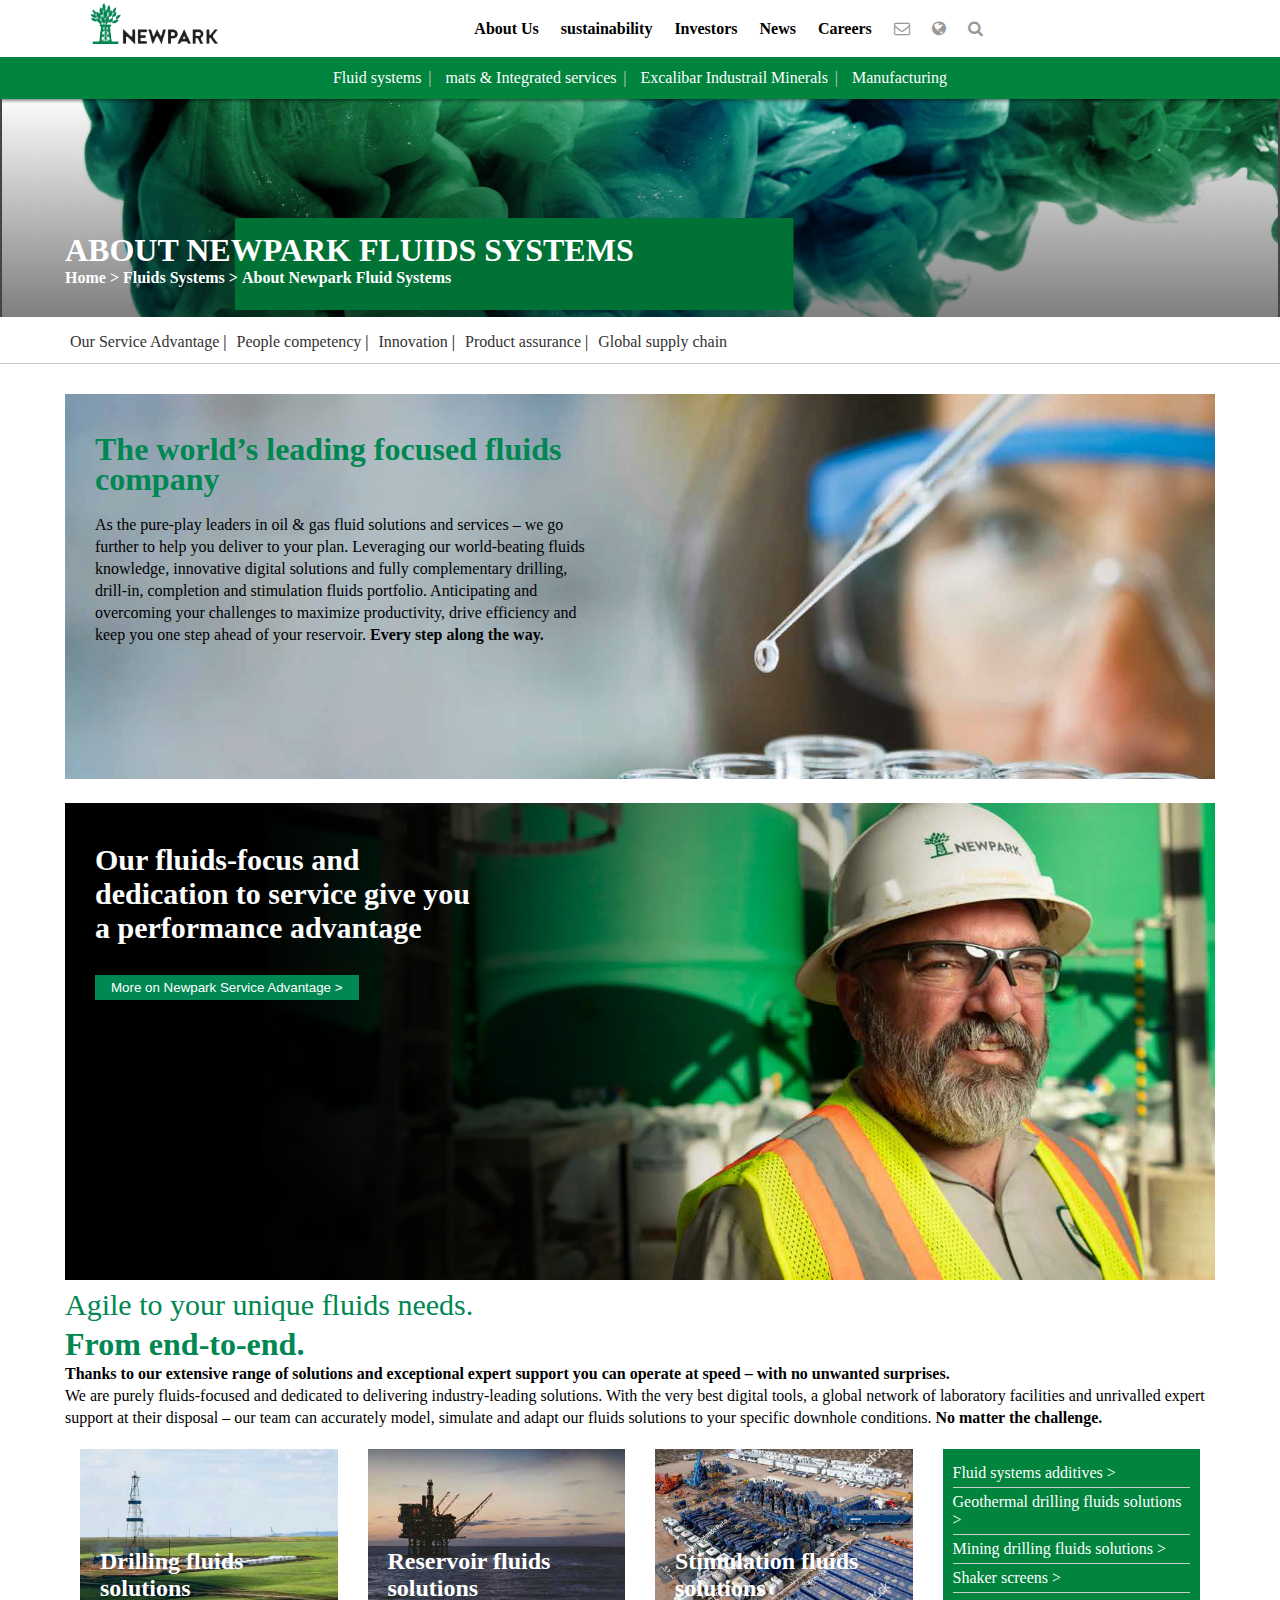
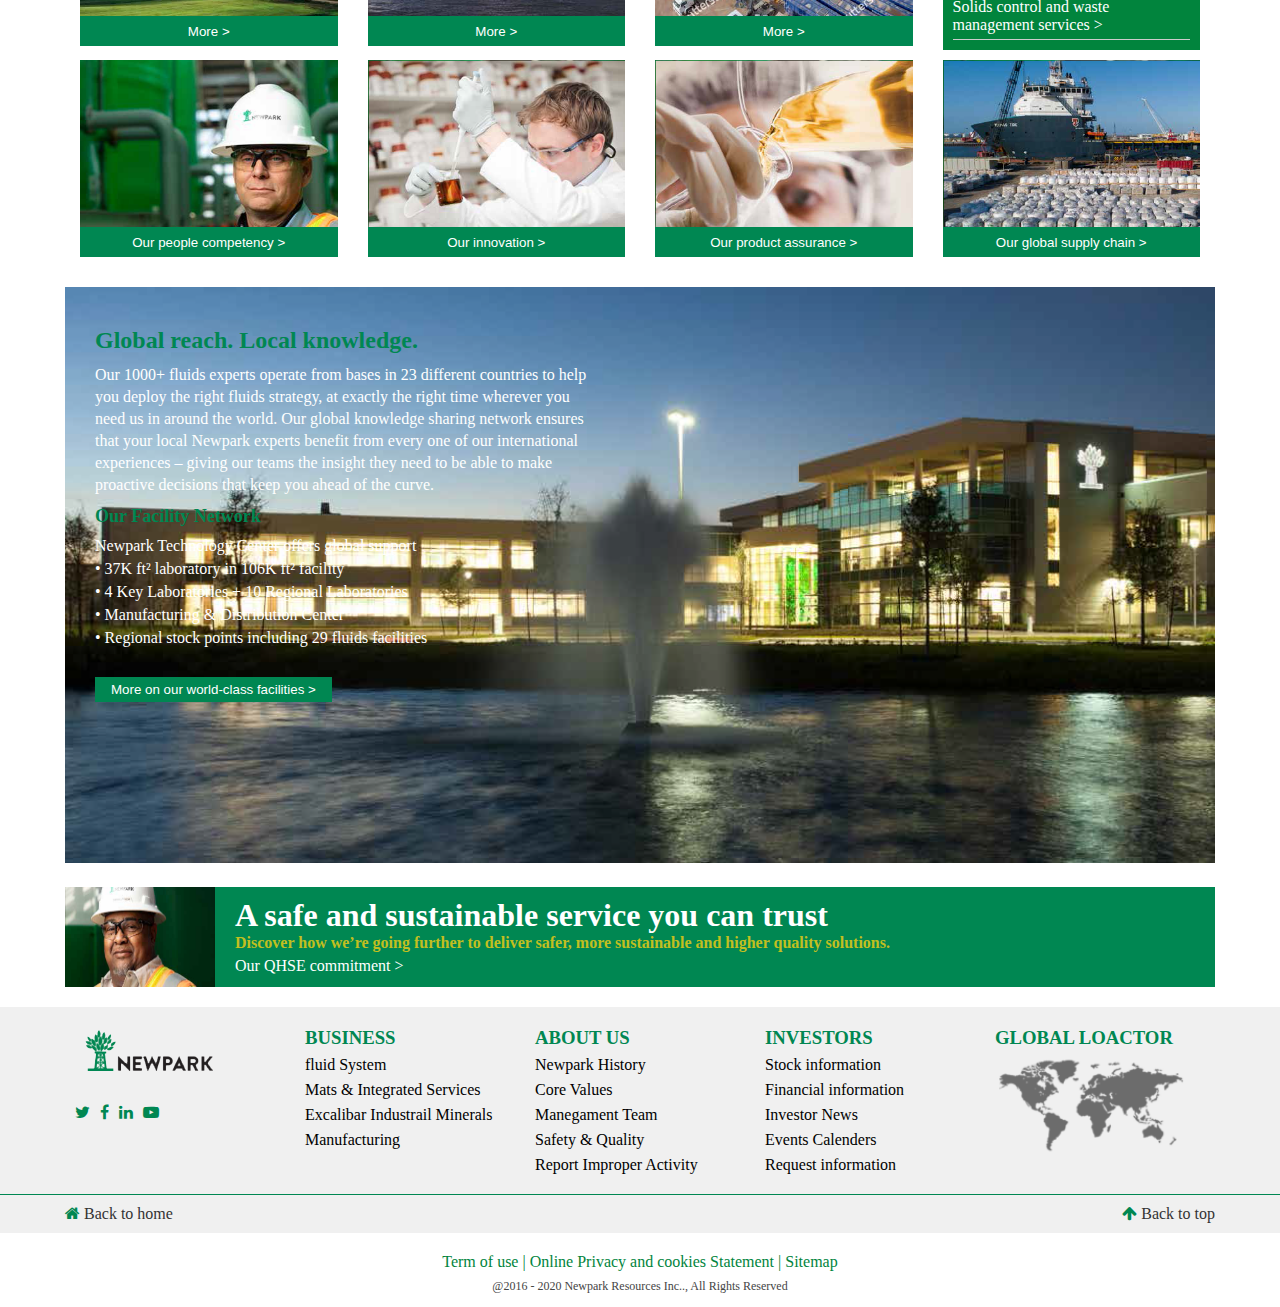
<file: NewPark-newPage/index.html>
<!DOCTYPE html>
<html lang="en">
  <head>
    <meta charset="utf-8">
    <meta http-equiv="X-UA-Compatible" content="IE=edge">
    <meta name="viewport" content="width=device-width, initial-scale=1">
    <title>Newpark Demo</title>

    <link rel="stylesheet" type="text/css" href="css/font-awesome.min.css" >
    <link rel="stylesheet" type="text/css" href="css/responsive.css">
    <link rel="stylesheet" type="text/css" href="css/style.css">
    <link rel="stylesheet" type="text/css" href="css/media-query.css">
    <!--[if lt IE 9]>
      <script src="https://oss.maxcdn.com/html5shiv/3.7.3/html5shiv.min.js"></script>
      <script src="https://oss.maxcdn.com/respond/1.4.2/respond.min.js"></script>
    <![endif]-->
  </head>
  <body>
    <!-- <h1>Hello, world!</h1>
    <div class="row ">
      <div class="lg-10 md-10 tab-10 sm-10 fm-10 dummy">
        <p class="">hello</p>
      </div>
    </div> -->
    
    <header>
      <div class="hearder-top">
        <div class="box">
          <div class="logo md-4 tab-3">
            <img src="images/logo.png" alt="">
          </div>
          <div class="main-menu md-8 tab-9">
            <ul>
              <li><a href="#">About Us</a></li>
              <li><a href="#">sustainability</a></li>
              <li><a href="#">Investors</a></li>
              <li><a href="#">News</a></li>
              <li><a href="#">Careers</a></li>
              <span class="icons">
                <li><a href="#"><i class="fa fa-envelope-o" aria-hidden="true"></i></a></li>
                <li><a href="#"><i class="fa fa-globe" aria-hidden="true"></i></a></li>
                <li><a href="#"><i class="fa fa-search" aria-hidden="true"></i></a></li>
              </span>
            </ul>
            <a href="#" class="menu-bars"><i class="fa fa-bars" aria-hidden="true"></i></a>
          </div>
        </div>
      </div>
      <div class="header-bottom">
        <div class="box">
          <ul>
            <li><a href="#">Fluid systems </a></li>
            <li><a href="#">mats & Integrated services </a></li>
            <li><a href="#">Excalibar Industrail Minerals </a></li>
            <li><a href="#">Manufacturing </a></li>
          </ul>
        </div>
      </div>
    </header>
    <div style="clear: both;"></div>
    <div class="banner">
      <img src="images/banner.PNG" alt="">
      <div class="img-text box">
        <h1>ABOUT NEWPARK FLUIDS SYSTEMS</h1>
        <div class="bred-crums">
          <ul>
            <li><a href="#">Home ></a> </li>
            <li><a href="">Fluids Systems ></a> </li>
            <li>About Newpark Fluid Systems</li>
          </ul>
        </div>
      </div>
    </div>
    <div class="extra-menu">
      <div class="box">
        <ul>
          <li><a href="#">Our Service Advantage</a> |</li>
          <li><a href="#">People competency</a> |</li>
          <li><a href="#">Innovation</a> |</li>
          <li><a href="#">Product assurance</a> |</li>
          <li><a href="#">Global supply chain</a> </li>
        </ul>
      </div>
      
    </div>
    <main>
      <div class="section-1">
        <div class="box">
          <img src="images/img-1.png" alt="">
          <div class="img-text">
            <h1>The world’s leading
              focused fluids
              company</h1>
            <p>As the pure-play leaders in oil & gas fluid solutions and services – we go further
              to help you deliver to your plan. Leveraging our world-beating fluids knowledge,
              innovative digital solutions and fully complementary drilling, drill-in, completion and
              stimulation fluids portfolio.
              Anticipating and overcoming your challenges to maximize productivity, drive
              efficiency and keep you one step ahead of your reservoir. <b>Every step along the way.</b></p>
          </div>
        </div>
      </div>
      <div class="section-2">
        <div class="box">
          <img src="images/img-2.png" alt="">
          <div class="img-text">
            <h2>Our fluids-focus and
              dedication to service
              give you a performance
              advantage</h2>
            <button>More on Newpark Service Advantage ></button>
          </div>
        </div>
      </div>

      <div class="section-3">
        <div class="box">
          <p class="big-text">Agile to your unique fluids needs.</p>
          <h1>From end-to-end.</h1>
          <p><b>Thanks to our extensive range of solutions and exceptional expert support you can operate at speed – with no unwanted surprises.</b></p>
          <p>We are purely fluids-focused and dedicated to delivering industry-leading solutions. With the very best digital tools, a global network of laboratory facilities and unrivalled
            expert support at their disposal – our team can accurately model, simulate and adapt our fluids solutions to your specific downhole conditions. <b>No matter the challenge.</b></p>
        </div>
      </div>  

      <div class="section-4">
        <div class="box">
          <div class="sm-6 md-3 tab-4 fm-12">
            <div class="img-box">
              <img src="images/1.png" alt="">
              <div class="img-text">
                  <h4>Drilling fluids
                    solutions</h4>
              </div>
            <button>More ></button>
            </div>
          </div>
          <div class="sm-6 md-3 tab-4 fm-12">
            <div class="img-box">
              <img src="images/2.png" alt="">
              <div class="img-text">
                  <h4>Reservoir fluids
                    solutions</h4>
              </div>
              <button>More ></button>
            </div>
          </div>
          <div class="sm-6 md-3 tab-4 fm-12">
            <div class="img-box">
              <img src="images/3.png" alt="">
              <div class="img-text">
                  <h4>Stimulation fluids
                    solutions</h4>
              </div>
              <button>More ></button>
            </div>
          </div>
          <div class="sm-6 md-3 tab-4 fm-12">
            <div class="img-box bg-green list-box">
              <ul>
                <li><a href="#">Fluid systems additives ></a></li>
                <li><a href="#">Geothermal drilling fluids
                  solutions ></a></li>
                <li><a href="#">Mining drilling fluids solutions ></a></li>
                <li><a href="#">Shaker screens ></a></li>
                <li><a href="#">Solids control and waste
                  management services ></a></li>
              </ul>
            </div>
          </div>
          <div class="sm-6 md-3 tab-4 fm-12">
            <div class="img-box">
              <img src="images/4.png" alt="">
              <button>Our people competency ></button>
            </div>
          </div>
          <div class="sm-6 md-3 tab-4 fm-12">
            <div class="img-box">
              <img src="images/5.png" alt="">
              <button>Our innovation ></button>
            </div>
          </div>
          <div class="sm-6 md-3 tab-4 fm-12">
            <div class="img-box">
              <img src="images/6.png" alt="">
              <button>Our product assurance ></button>
            </div>
          </div>
          <div class="sm-6 md-3 tab-4 fm-12">
            <div class="img-box">
              <img src="images/7.png" alt="">
            <button>Our global supply chain ></button>
            </div>
          </div>
        </div>
      </div>
      <div style="clear: both;"></div>
      <div class="section-6">
        <div class="box">
          <img src="images/img-3.png" alt="">
          <div class="img-text">
            <h3>Global reach.
              Local knowledge.</h3>
            <p>Our 1000+ fluids experts operate from bases in 23 different
              countries to help you deploy the right fluids strategy, at exactly
              the right time wherever you need us in around the world.
              Our global knowledge sharing network ensures that your local
              Newpark experts benefit from every one of our international
              experiences – giving our teams the insight they need to be able
              to make proactive decisions that keep you ahead of the curve.</p>
            <h5>Our Facility Network</h5>
            <ul>
              <li>Newpark Technology Center offers global support</li>
              <li>• 37K ft² laboratory in 106K ft² facility</li>
              <li>• 4 Key Laboratories + 10 Regional Laboratories</li>
              <li>• Manufacturing & Distribution Center</li>
              <li>• Regional stock points including 29 fluids facilities</li>
            </ul>
            <button>More on our world-class facilities ></button>
          </div>
        </div>
      </div>

      <div class="seciton-7">
        <div class="box">
          <div class="box-inner">
            <img src="images/8.png" alt="">
            <h1>A safe and sustainable service you can trust</h1>
            <h4 class="yellow-text">Discover how we’re going further to deliver safer, more sustainable and higher quality solutions.</h4>
            <a href="#">Our QHSE commitment ></a>
          </div>
        </div>
      </div>
    </main>

    <footer>
      <div class="box">
        <div class="footer-top">
          <div>
            <img src="images/logo.png" alt="">
            <ul class="social-media">
              <li><a href="#"><i class="fa fa-twitter" aria-hidden="true"></i></a></li>
              <li><a href="#"><i class="fa fa-facebook" aria-hidden="true"></i></a></li>
              <li><a href="#"><i class="fa fa-linkedin" aria-hidden="true"></i></a></li>
              <li><a href="#"><i class="fa fa-youtube-play" aria-hidden="true"></i></a></li>
            </ul>
          </div>
          <div>
            <ul class="footer-menu">
              <h3>Business</h3>
              <li>fluid System</li>
              <li>Mats & Integrated Services</li>
              <li>Excalibar Industrail Minerals</li>
              <li>Manufacturing</li>
            </ul>
          </div>
          <div>
            <ul class="footer-menu">
              <h3>About Us</h3>
              <li>Newpark History</li>
              <li>Core Values</li>
              <li>Manegament Team</li>
              <li>Safety & Quality</li>
              <li>Report Improper Activity</li>
            </ul>
          </div>
          <div>
            <ul class="footer-menu">
              <h3>Investors</h3>
              <li>Stock information</li>
              <li>Financial information</li>
              <li>Investor News</li>
              <li>Events Calenders</li>
              <li>Request information</li>
            </ul>
          </div>
          <div>
            <ul class="footer-menu">
              <h3>Global Loactor</h3>
              <img src="images/map.PNG" alt="" style="width: 100%;">
            </ul>
          </div>
        </div>
        <div style="clear: both;"></div>
      </div>
      <div class="footer-bottom">
        <div class="box">
          <div class="left">
            <ul>
              <li><a href="#"><i class="fa fa-home" aria-hidden="true"></i> Back to home</a> </li>
            </ul>
          </div>
          <div class="right">
            <ul>
              <li><a href="#"><i class="fa fa-arrow-up" aria-hidden="true"></i> Back to top</a> </li>
            </ul>
          </div>
        </div>
      </div>
      <div style="clear: both;"></div>
    </footer>
    <div class="footer-info text-center">
      <div class="box">
        <div class="box-inner">
          <ul>
            <li><a href="#">Term of use | </a></li> 
            <li><a href="#">Online Privacy and cookies Statement | </a></li>
            <li><a href="#">Sitemap</a></li>
          </ul>
          <p>@2016 - 2020 Newpark Resources Inc.., All Rights Reserved</p>
        </div>
      </div>
    </div>

    <script src="js/jquery-3.4.1.min.js"></script>
    <script>
      $(document).ready(function(){
        $(".menu-bars").click(function(){
          $(".main-menu ul").toggleClass("d-block");
        });
      });
     
    </script>
  </body>
</html>
</file>
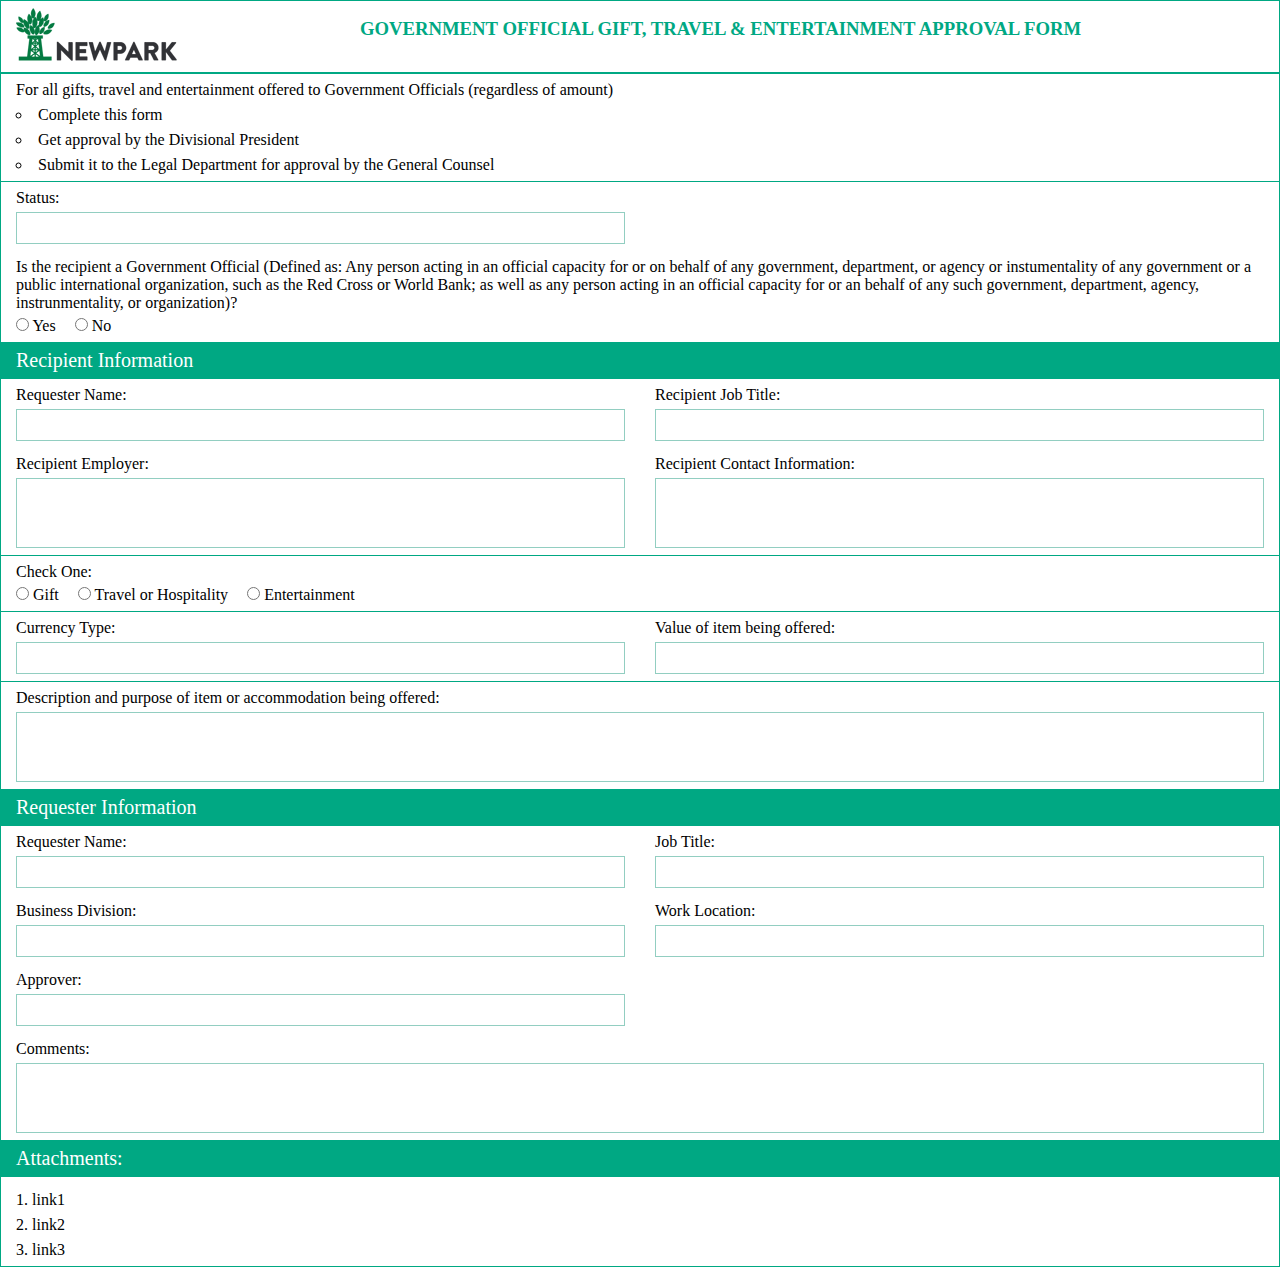
<file: 07-10-2021-forms/Government Form.html>
<!DOCTYPE html>
<html lang="en">

<head>
    <meta charset="UTF-8">
    <meta http-equiv="X-UA-Compatible" content="IE=edge">
    <meta name="viewport" content="width=device-width, initial-scale=1.0">
    <title>Government Form</title>
    <style>
        * {
            margin: 0px;
            padding: 0px;
            box-sizing: border-box;
        }

        body {
            font-size: 16px;
        }

        .color-green {
            color: #00a883;
        }

        .bg-green {
            color: #fff;
            background-color: #00a883;
        }

        .text-center {
            text-align: center;
        }

        .vCenter {
            vertical-align: center;
        }

        td {
            padding: 7px 15px;
            vertical-align: text-top;
        }

        td:first-child,
        td:last-child {
            width: 50%;
        }

        .side_heading {
            font-size: 20px;
        }

        .list {
            list-style: circle;
            list-style-position: inside;
        }

        .list li {
            margin-top: 7px;
        }

        .form_control {
            width: 100%;
            padding: 7px 15px;
            border: 1px solid #92cec1;
            min-height: 32px;
        }

        label {
            padding-bottom: 5px;
            display: block;
        }
    </style>
</head>

<body>
    <table style="border-collapse: collapse; width: 100%; border: 1px solid #00a883; border-radius: 5px;">
        <tr>
            <td colspan="2">
                <p style="float: left;">
                    <img alt=""
                        src="[data-uri]" />
                </p>
                <h3 class="color-green text-center" style="margin-top: 10px;">GOVERNMENT OFFICIAL GIFT, TRAVEL &
                    ENTERTAINMENT APPROVAL FORM
                </h3>
            </td>
        </tr>
        <tr style="border-top: 2px solid #00a883;">
            <td colspan="2">
                <p>For all gifts, travel and entertainment offered to Government Officials (regardless of amount)</p>
                <ul class="list">
                    <li>Complete this form</li>
                    <li>Get approval by the Divisional President</li>
                    <li>Submit it to the Legal Department for approval by the General Counsel</li>
                </ul>
            </td>
        </tr>
        <tr style="border-top: 1px solid #00a883;">
            <td>
                <label>Status:</label>
                <div class="form_control"></div>
            </td>
            <td></td>
        </tr>
        <tr>
            <td colspan="2">
                <label>Is the recipient a Government Official (Defined as: Any person acting in an

                    official capacity for or on behalf of any government, department, or agency

                    or instumentality of any government or a public international organization,

                    such as the Red Cross or World Bank; as well as any person acting in an

                    official capacity for or an behalf of any such government, department,

                    agency, instrunmentality, or organization)?</label>
                <div>
                    <input type="radio" name="" id=""> Yes
                    <input type="radio" name="" id="" style="margin-left: 15px;"> No
                </div>
            </td>
        </tr>
        <tr class="bg-green">
            <td colspan="2" class="side_heading">
                Recipient Information
            </td>
        </tr>
        <tr>
            <td>
                <label>Requester Name:</label>
                <div class="form_control"></div>
            </td>
            <td>
                <label>Recipient Job Title:</label>
                <div class="form_control"></div>
            </td>
        </tr>
        <tr>
            <td>
                <label>Recipient Employer:</label>
                <div class="form_control" style="min-height: 70px;"></div>
            </td>
            <td>
                <label>Recipient Contact Information:</label>
                <div class="form_control" style="min-height: 70px;"></div>
            </td>
        </tr>
        <tr style="border-top: 1px solid #00a883;">
            <td colspan="2">
                <label>Check One:</label>
                <div>
                    <input type="radio" name="" id=""> Gift
                    <input type="radio" name="" id="" style="margin-left: 15px;"> Travel or Hospitality
                    <input type="radio" name="" id="" style="margin-left: 15px;"> Entertainment
                </div>
            </td>
        </tr>
        <tr style="border-top: 1px solid #00a883;">
            <td>
                <label>Currency Type:</label>
                <div class="form_control"></div>
            </td>
            <td>
                <label>Value of item being offered:</label>
                <div class="form_control"></div>
            </td>
        </tr>
        <tr style="border-top: 1px solid #00a883;">
            <td colspan="2">
                <label>Description and purpose of item or accommodation being offered:</label>
                <div style="min-height: 70px;" class="form_control"></div>
            </td>
        </tr>
        <tr class="bg-green">
            <td colspan="2" class="side_heading">
                Requester Information
            </td>
        </tr>
        <tr>
            <td>
                <label>Requester Name:</label>
                <div class="form_control"></div>
            </td>
            <td>
                <label>Job Title:</label>
                <div class="form_control"></div>
            </td>
        </tr>
        <tr>
            <td>
                <label>Business Division:</label>
                <div class="form_control"></div>
            </td>
            <td>
                <label>Work Location:</label>
                <div class="form_control"></div>
            </td>
        </tr>
        <tr>
            <td>
                <label>Approver:</label>
                <div class="form_control"></div>
            </td>
            <td>
            </td>
        </tr>

        <tr>
            <td colspan="2">
                <label>Comments:</label>
                <div style="min-height: 70px;" class="form_control"></div>
            </td>
        </tr>
        <tr class="bg-green">
            <td colspan="2" class="side_heading">
                Attachments:
            </td>
        </tr>
        <tr>
            <td colspan="2">
                <ul class="list" style="list-style-type: decimal;">
                    <li>link1</li>
                    <li>link2</li>
                    <li>link3</li>
                </ul>
            </td>
        </tr>
    </table>
</body>

</html>
</file>
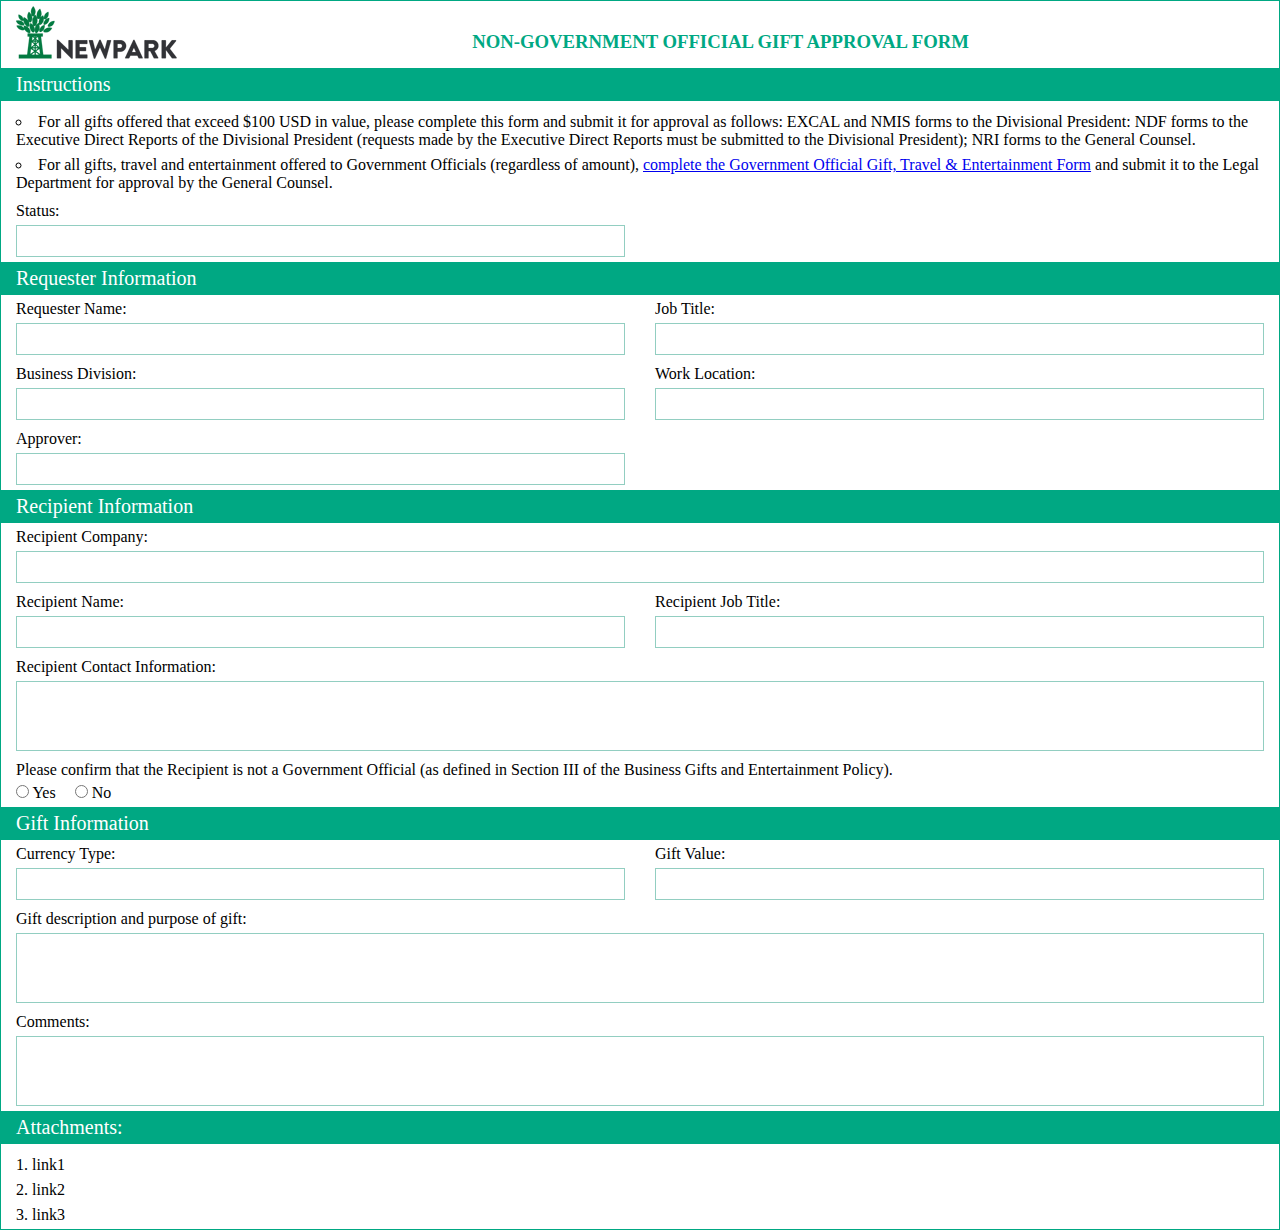
<file: 07-10-2021-forms/Non-Government Form.html>
<!DOCTYPE html>
<html lang="en">

<head>
    <meta charset="UTF-8">
    <meta http-equiv="X-UA-Compatible" content="IE=edge">
    <meta name="viewport" content="width=device-width, initial-scale=1.0">
    <title>Non-Government Form</title>
    <style>
        * {
            margin: 0px;
            padding: 0px;
            box-sizing: border-box;
        }

        body {
            font-size: 16px;
        }

        .color-green {
            color: #00a883;
        }

        .bg-green {
            color: #fff;
            background-color: #00a883;
        }

        .text-center {
            text-align: center;
        }

        .vCenter {
            vertical-align: center;
        }

        td {
            padding: 5px 15px;
            vertical-align: text-top;
        }

        td:first-child,
        td:last-child {
            width: 50%;
        }

        .side_heading {
            font-size: 20px;
        }

        .list {
            list-style: circle;
            list-style-position: inside;
        }

        .list li {
            margin-top: 7px;
        }

        .form_control {
            width: 100%;
            padding: 7px 15px;
            border: 1px solid #92cec1;
            min-height: 32px;
        }

        label {
            padding-bottom: 5px;
            display: block;
        }
    </style>
</head>

<body>
    <table style="border-collapse: collapse; width: 100%; border: 1px solid #00a883; border-radius: 5px;">
        <tr>
            <td colspan="2">
                <p style="float: left;">
                    <img alt=""
                        src="[data-uri]" />
                </p>
                <h3 class="color-green text-center" style="margin-top: 25px;">NON-GOVERNMENT OFFICIAL GIFT APPROVAL FORM
                </h3>
            </td>
        </tr>
        <tr class="bg-green">
            <td colspan="2" class="side_heading">
                Instructions
            </td>
        </tr>
        <tr>
            <td colspan="2">
                <ul class="list">
                    <li>For all gifts offered that exceed $100 USD in value, please complete this form and

                        submit it for approval as follows: EXCAL and NMIS forms to the Divisional President: NDF

                        forms to the Executive Direct Reports of the Divisional President (requests made by the

                        Executive Direct Reports must be submitted to the Divisional President); NRI forms to the

                        General Counsel.</li>
                    <li>
                        For all gifts, travel and entertainment offered to Government Officials (regardless of

                        amount), <a href="#">complete the Government Official Gift, Travel & Entertainment Form</a> and
                        submit it to

                        the Legal Department for approval by the General Counsel.
                    </li>
                </ul>
            </td>
        </tr>
        <tr>
            <td>
                <label>Status:</label>
                <div class="form_control"></div>
            </td>
            <td></td>
        </tr>
        <tr class="bg-green">
            <td colspan="2" class="side_heading">
                Requester Information
            </td>
        </tr>
        <tr>
            <td>
                <label>Requester Name:</label>
                <div class="form_control"></div>
            </td>
            <td>
                <label>Job Title:</label>
                <div class="form_control"></div>
            </td>
        </tr>
        <tr>
            <td>
                <label>Business Division:</label>
                <div class="form_control"></div>
            </td>
            <td>
                <label>Work Location:</label>
                <div class="form_control"></div>
            </td>
        </tr>
        <tr>
            <td>
                <label>Approver:</label>
                <div class="form_control"></div>
            </td>
            <td>
            </td>
        </tr>
        <tr class="bg-green">
            <td colspan="2" class="side_heading">
                Recipient Information
            </td>
        </tr>
        <tr>
            <td colspan="2">
                <label>Recipient Company:</label>
                <div class="form_control"></div>
            </td>
        </tr>
        <tr>
            <td>
                <label>Recipient Name:</label>
                <div class="form_control"></div>
            </td>
            <td>
                <label>Recipient Job Title:</label>
                <div class="form_control"></div>
            </td>
        </tr>
        <tr>
            <td colspan="2">
                <label>Recipient Contact Information:</label>
                <div style="min-height: 70px;" class="form_control"></div>
            </td>
        </tr>
        <tr>
            <td colspan="2">
                <label>Please confirm that the Recipient is not a Government Official (as defined in Section III of

                    the Business Gifts and Entertainment Policy).</label>
                <div>
                    <input type="radio" name="" id=""> Yes
                    <input type="radio" name="" id="" style="margin-left: 15px;"> No
                </div>
            </td>
        </tr>
        <tr class="bg-green">
            <td colspan="2" class="side_heading">
                Gift Information
            </td>
        </tr>
        <tr>
            <td>
                <label>Currency Type:</label>
                <div class="form_control"></div>
            </td>
            <td>
                <label>Gift Value:</label>
                <div class="form_control"></div>
            </td>
        </tr>
        <tr>
            <td colspan="2">
                <label>Gift description and purpose of gift:</label>
                <div style="min-height: 70px;" class="form_control"></div>
            </td>
        </tr>
        <tr>
            <td colspan="2">
                <label>Comments:</label>
                <div style="min-height: 70px;" class="form_control"></div>
            </td>
        </tr>
        <tr class="bg-green">
            <td colspan="2" class="side_heading">
                Attachments:
            </td>
        </tr>
        <tr>
            <td colspan="2">
                <ul class="list" style="list-style-type: decimal;">
                    <li>link1</li>
                    <li>link2</li>
                    <li>link3</li>
                </ul>
            </td>
        </tr>
    </table>
</body>

</html>
</file>
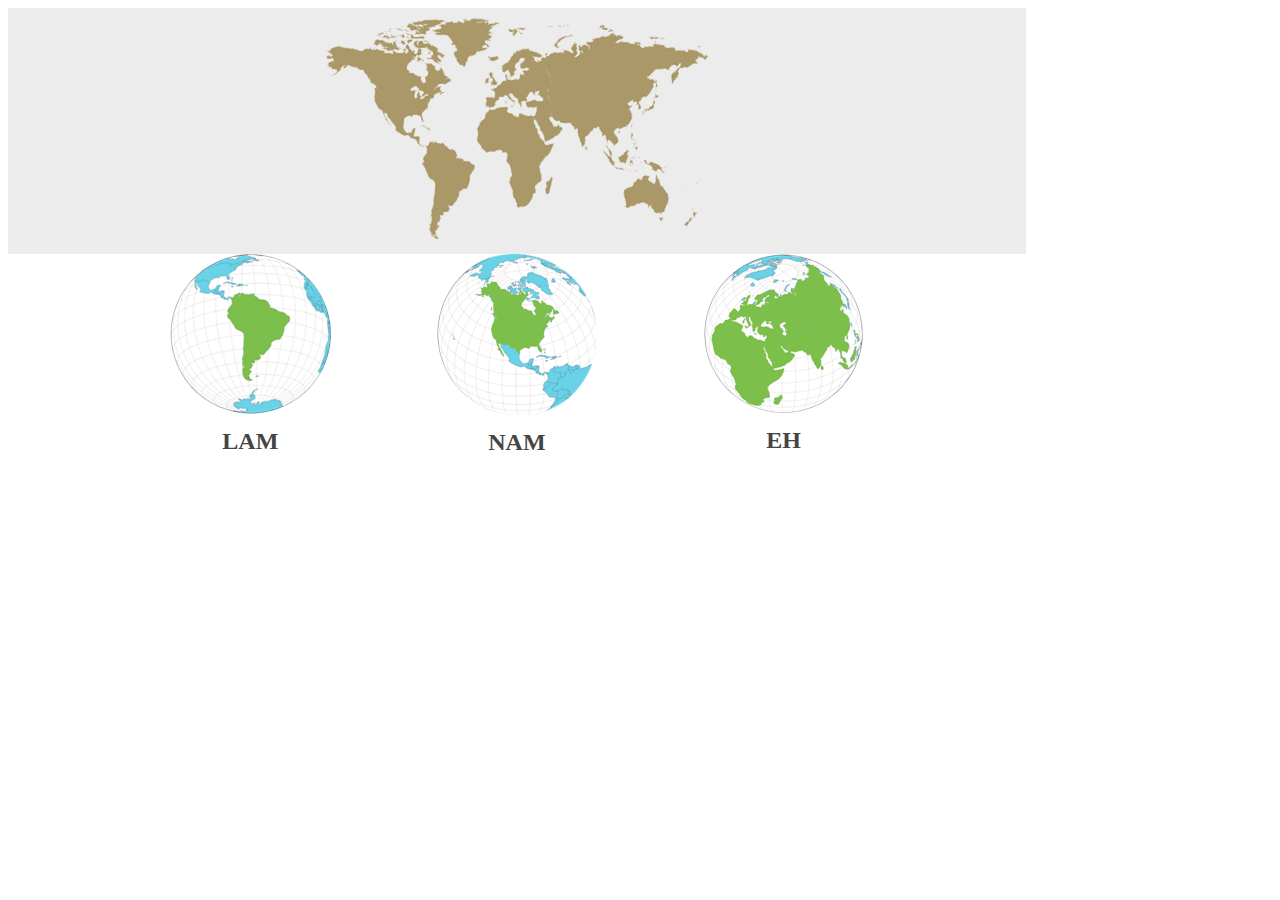
<file: newpark-recuir/globes.html>
<!DOCTYPE html>
<html lang="en">
<head>
    <meta charset="UTF-8">
    <meta http-equiv="X-UA-Compatible" content="IE=edge">
    <meta name="viewport" content="width=`, initial-scale=1.0">
    <title>Globes</title>
    <style>
        .links{
            width: 800px;
            margin: 0px auto;
        }
        .links h2{
            margin: 0px;
            margin-top: 10px;
        }
        .links .partition{
            display: block;
            text-align: center;
            width: 33.33%;
            float: left;
            color: #454545;
            text-decoration: none;
        }
        .links .partition::after{
            clear: both;
            display: block;
        }
        .section{
            width: 1018px;
        }
        .main_banner{
            background-color: #ececec;
            text-align: center;
            padding: 10px;
        }
    </style>
</head>
<body>
    <div class="section">
        <div class="main_banner">
            <img src="world-map-1.png" alt="">
        </div>
        <div class="links">
            <div class="partition">
                <a href="#">
                    <img src="first-globe.png" alt="">
                </a>
                <h2>LAM</h2>
            </div>
            <div class="partition">
                <a href="#">
                    <img src="second-globe.png" alt="">
                </a>
                <h2>NAM</h2>
            </div>
            <div class="partition">
                <a href="#">
                    <img src="third-globe.png" alt="">
                </a>
                <h2>EH</h2>
            </div>
        </div>
    </div>
</body>
</html>
</file>
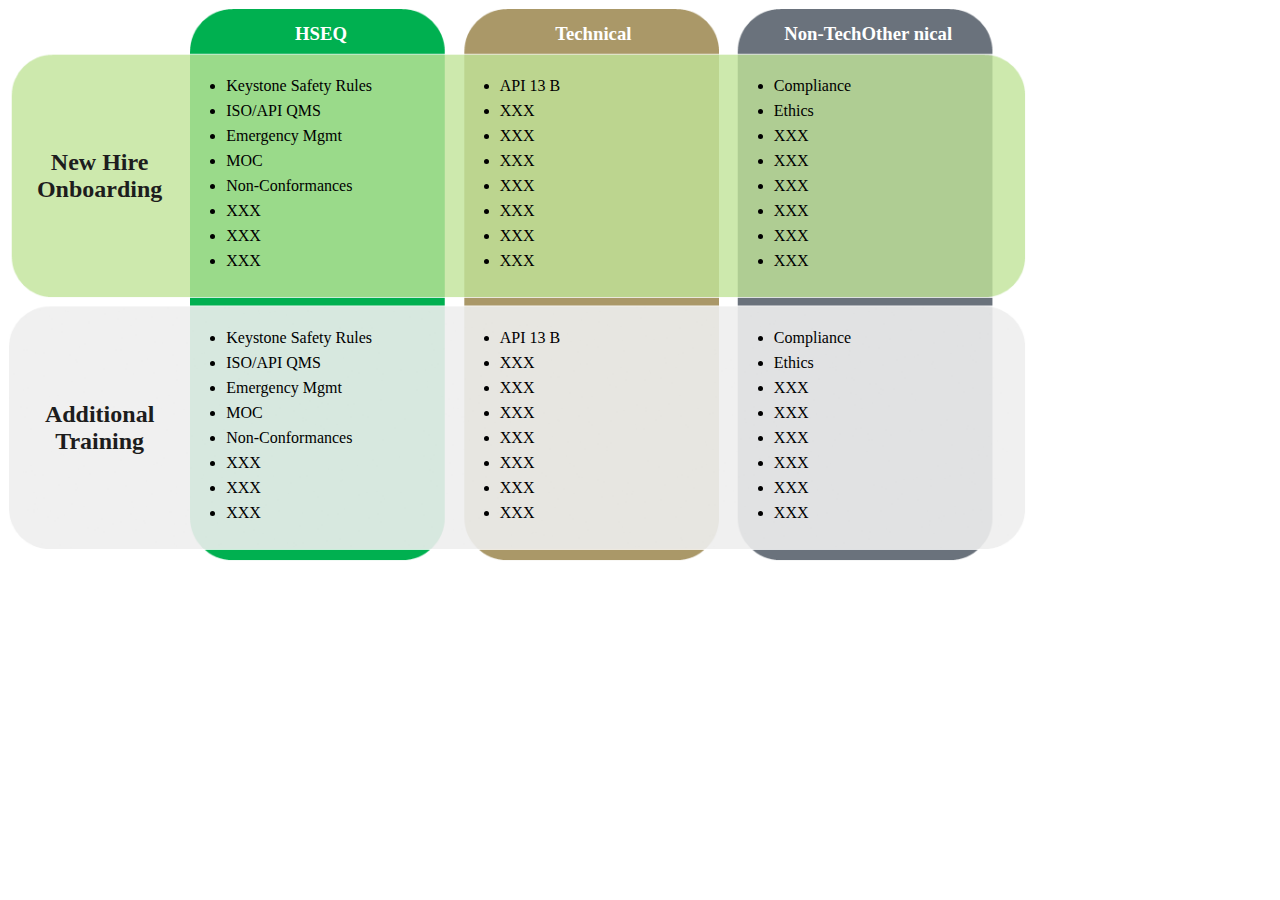
<file: newpark-recuir/mobile.html>
<!DOCTYPE html>
<html lang="en">
<head>
    <meta charset="UTF-8">
    <meta http-equiv="X-UA-Compatible" content="IE=edge">
    <meta name="viewport" content="width=device-width, initial-scale=1.0">
    <title>Mobile</title>
    <style>
        *{
            box-sizing: border-box;
        }
        .section{
            width: 1018px;
            height: 800px;
            background: url("mobile.png") no-repeat;
            background-size: contain;
            position: relative;
        }
        .section div[class*="section-"]{
            float: left;
            padding: 15px;
        }
        .section-1{
            width: 18%;
        }
        .section-2{
            width: 25.5%;
        }
        .section-2 ul{
            padding-left: 20px;
        }
        .section-3{
            width: 28%;
        }
        .section-3 ul{
            padding-left: 34px;
        }
        .section-3{
            width: 28%;
        }
        .section-4{
            width: 26%;
        }
        .section-4 ul{
            padding-left: 23px;
        }
        .section div[class*="section-"]::after{
            clear: both;
            display: block;
        }
        .section_middle{
            position: absolute;
            top: 38px;
            width: 100%;
        }
        .section_bottom{
            position: absolute;
            top: 290px;
            width: 100%;
        }
        h3.mob_heading{
            margin: 0px;
            text-align: center;
            color: #fff;
        }
        h2.side_heading{
            display: flex;
            align-items: center;
            height: 190px;
            text-align: center;
            color: #1d1d1d;
        }
        ul.my_ul li{
            margin-bottom: 7px;
        }
        a{
            text-decoration: none;
        }
        .section_middle ul.my_ul li a{
            /* color: #fff; */
            color: #000;
            transition: all 0.4s;
        }
        .section_bottom ul.my_ul li a{
            color: #000;
        }
        .section_middle ul.my_ul li,
        .section_bottom ul.my_ul li{
            transition: all 0.4s;
        }
        .section_middle ul.my_ul li:hover,
        .section_bottom ul.my_ul li:hover{
            margin-left: 3px;
        }
        .section_middle ul.my_ul li a:hover,
        .section_bottom ul.my_ul li a:hover{
            text-decoration: underline;
        }
    </style>
</head>
<body>
    <div class="section">
        <div class="section_top">
            <div class="section-1">
            </div>
            <div class="section-2">
                <h3 class="mob_heading">HSEQ</h3>
            </div>
            <div class="section-3">
                <h3 class="mob_heading">Technical</h3>
            </div>
            <div class="section-4">
                <h3 class="mob_heading">Non-TechOther nical</h3>
            </div>
        </div>
        <div class="section_middle">
            <div class="section-1">
                <h2 class="side_heading">New Hire Onboarding</h2>
            </div>
            <div class="section-2">
               <ul class="my_ul">
                   <li><a href="#">Keystone Safety Rules</a></li>
                   <li><a href="#">ISO/API QMS</a></li>
                   <li><a href="#">Emergency Mgmt</a></li>
                   <li><a href="#">MOC</a></li>
                   <li><a href="#">Non-Conformances</a></li>
                   <li><a href="#">XXX</a></li>
                   <li><a href="#">XXX</a></li>
                   <li><a href="#">XXX</a></li>
               </ul>
            </div>
            <div class="section-3">
                <ul class="my_ul">
                    <li><a href="#">API 13 B</a></li>
                    <li><a href="#">XXX</a></li>
                    <li><a href="#">XXX</a></li>
                    <li><a href="#">XXX</a></li>
                    <li><a href="#">XXX</a></li>
                    <li><a href="#">XXX</a></li>
                    <li><a href="#">XXX</a></li>
                    <li><a href="#">XXX</a></li>
                </ul>
            </div>
            <div class="section-4">
                <ul class="my_ul">
                    <li><a href="#">Compliance </a></li>
                    <li><a href="#">Ethics</a></li>
                    <li><a href="#">XXX</a></li>
                    <li><a href="#">XXX</a></li>
                    <li><a href="#">XXX</a></li>
                    <li><a href="#">XXX</a></li>
                    <li><a href="#">XXX</a></li>
                    <li><a href="#">XXX</a></li>
                </ul>
            </div>
        </div>
        <div class="section_bottom">
            <div class="section-1">
                <h2 class="side_heading">Additional Training</h2>
            </div>
            <div class="section-2">
                <ul class="my_ul">
                    <li><a href="#">Keystone Safety Rules</a></li>
                    <li><a href="#">ISO/API QMS</a></li>
                    <li><a href="#">Emergency Mgmt</a></li>
                    <li><a href="#">MOC</a></li>
                    <li><a href="#">Non-Conformances</a></li>
                    <li><a href="#">XXX</a></li>
                    <li><a href="#">XXX</a></li>
                    <li><a href="#">XXX</a></li>
                </ul>
            </div>
            <div class="section-3">
                <ul class="my_ul">
                    <li><a href="#">API 13 B</a></li>
                    <li><a href="#">XXX</a></li>
                    <li><a href="#">XXX</a></li>
                    <li><a href="#">XXX</a></li>
                    <li><a href="#">XXX</a></li>
                    <li><a href="#">XXX</a></li>
                    <li><a href="#">XXX</a></li>
                    <li><a href="#">XXX</a></li>
                </ul>
            </div>
            <div class="section-4">
                <ul class="my_ul">
                    <li><a href="#">Compliance </a></li>
                    <li><a href="#">Ethics</a></li>
                    <li><a href="#">XXX</a></li>
                    <li><a href="#">XXX</a></li>
                    <li><a href="#">XXX</a></li>
                    <li><a href="#">XXX</a></li>
                    <li><a href="#">XXX</a></li>
                    <li><a href="#">XXX</a></li>
                </ul>
            </div>
        </div>
    </div>
</body>
</html>
</file>
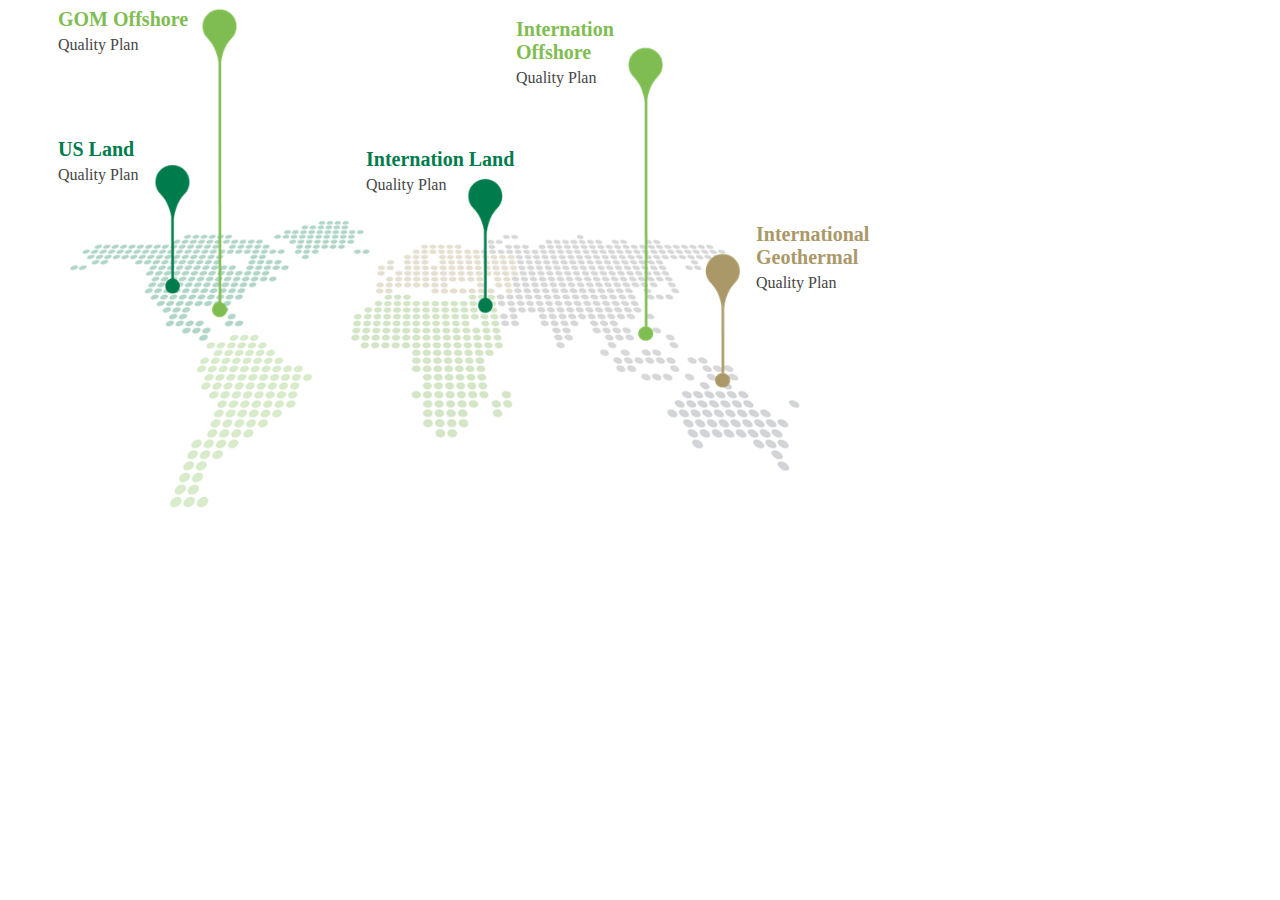
<file: newpark-recuir/process.html>
<!DOCTYPE html>
<html lang="en">
<head>
    <meta charset="UTF-8">
    <meta http-equiv="X-UA-Compatible" content="IE=edge">
    <meta name="viewport" content="width=device-width, initial-scale=1.0">
    <title>Process</title>
    <style>
        .section{
            width: 1018px;
            height: 500px;
            background: url("process.png") no-repeat;
            background-size: contain;
            position: relative;
        }
        .section a{
            text-decoration: none;
        }
        .section a h2{
            margin: 0px;
            font-size: 20px;
            width: 150px;
        }
        .section a p{
            color: #454545;
            font-size: 16px;
            margin-top: 5px;
        }
        .color_green{
            color: #7fbd53;
        }
        .color_dark_green{
            color: #007c4c;
        }
        .color_light_brown{
            color: #aa9868;
        }
        
        .section > div{
            position: absolute;
        }

        .internation_geothermal{
            bottom: 200px;
            right: 120px;
        }
        .internation_offshore{
            right: 360px;
            top: 10px;
        }
        .internation_land{
            top: 140px;
            right: 510px;
        }
        .us_land{
            top: 130px;
            left: 50px;
        }
        .gom{
            left: 50px;
        }
        
    </style>
</head>
<body>
    <div class="section">
        <div class="gom">
            <a href="#">
                <h2 class="color_green">GOM Offshore</h2>
                <p>Quality Plan</p>
            </a>
        </div>
        <div class="us_land">
            <a href="#">
                <h2 class="color_dark_green">US Land</h2>
                <p>Quality Plan</p>
            </a>
        </div>
        <div class="internation_land">
            <a href="#">
                <h2 class="color_dark_green">Internation Land</h2>
                <p>Quality Plan</p>
            </a>
        </div>
        <div class="internation_offshore">
            <a href="#">
                <h2 class="color_green">Internation Offshore</h2>
                <p>Quality Plan</p>
            </a>
        </div>
        <div class="internation_geothermal">
            <a href="#">
                <h2 class="color_light_brown">International Geothermal</h2>
                <p>Quality Plan</p>
            </a>
        </div>
    </div>
</body>
</html>
</file>
<file: NewPark-newPage/css/responsive.css>
*{
	box-sizing: border-box;
	padding: 0px;
	margin: 0px;
}
h1,h2,h3,h4,h5,h6,p,ul{
	padding: 0px;
	margin: 0px;
}
.box{
	max-width: 1170px;
	margin: 0px auto;
	padding: 0px 10px;
}
.line{
	width: 100%;
	float: left;
	padding: 0px 15px;
}
.text-center{
	text-align: center;
}

a{
	text-decoration: none;
}
ul{
	list-style-position: inside;
}
li{
	list-style: none;
}
p{
	line-height: 22px;
}
/*Futured mobile*/
@media screen and (min-width: 300px){
	.fm-1{
		width: calc(100% - ((100%/12)*11));
	}
	.fm-2{
		width: calc(100% - ((100%/12)*10));
	}
	.fm-3{
		width: calc(100% - ((100%/12)*9));
	}
	.fm-4{
		width: calc(100% - ((100%/12)*8));
	}
	.fm-5{
		width: calc(100% - ((100%/12)*7));
	}
	.fm-6{
		width: calc(100% - ((100%/12)*6));
	}
	.fm-7{
		width: calc(100% - ((100%/12)*5));
	}
	.fm-8{
		width: calc(100% - ((100%/12)*4));
	}
	.fm-9{
		width: calc(100% - ((100%/12)*3));
	}
	.fm-10{
		width: calc(100% - ((100%/12)*2));
	}
	.fm-11{
		width: calc(100% - (100%/12));
	}
	.fm-12{
		width: 100%;
	}

	/*offseting*/
	.offset-fm-1{
		margin-left: calc(100% - ((100%/12)*11));
	}
	.offset-fm-2{
		margin-left: calc(100% - ((100%/12)*10));
	}
	.offset-fm-3{
		margin-left: calc(100% - ((100%/12)*9));
	}
	.offset-fm-4{
		margin-left: calc(100% - ((100%/12)*8));
	}
	.offset-fm-5{
		margin-left: calc(100% - ((100%/12)*7));
	}
	.offset-fm-6{
		margin-left: calc(100% - ((100%/12)*6));
	}
	.offset-fm-7{
		margin-left: calc(100% - ((100%/12)*5));
	}
	.offset-fm-8{
		margin-left: calc(100% - ((100%/12)*4));
	}
	.offset-fm-9{
		margin-left: calc(100% - ((100%/12)*3));
	}
	.offset-fm-10{
		margin-left: calc(100% - ((100%/12)*2));
	}
	.offset-fm-11{
		margin-left: calc(100% - (100%/12));
	}
}



/*smart smile*/
@media screen and (min-width: 480px){
	.sm-1{
		width: calc(100% - ((100%/12)*11));
	}
	.sm-2{
		width: calc(100% - ((100%/12)*10));
	}
	.sm-3{
		width: calc(100% - ((100%/12)*9));
	}
	.sm-4{
		width: calc(100% - ((100%/12)*8));
	}
	.sm-5{
		width: calc(100% - ((100%/12)*7));
	}
	.sm-6{
		width: calc(100% - ((100%/12)*6));
	}
	.sm-7{
		width: calc(100% - ((100%/12)*5));
	}
	.sm-8{
		width: calc(100% - ((100%/12)*4));
	}
	.sm-9{
		width: calc(100% - ((100%/12)*3));
	}
	.sm-10{
		width: calc(100% - ((100%/12)*2));
	}
	.sm-11{
		width: calc(100% - (100%/12));
	}
	.sm-12{
		width: 100%;
	}

	/*offseting*/
	.offset-sm-1{
		margin-left: calc(100% - ((100%/12)*11));
	}
	.offset-sm-2{
		margin-left: calc(100% - ((100%/12)*10));
	}
	.offset-sm-3{
		margin-left: calc(100% - ((100%/12)*9));
	}
	.offset-sm-4{
		margin-left: calc(100% - ((100%/12)*8));
	}
	.offset-sm-5{
		margin-left: calc(100% - ((100%/12)*7));
	}
	.offset-sm-6{
		margin-left: calc(100% - ((100%/12)*6));
	}
	.offset-sm-7{
		margin-left: calc(100% - ((100%/12)*5));
	}
	.offset-sm-8{
		margin-left: calc(100% - ((100%/12)*4));
	}
	.offset-sm-9{
		margin-left: calc(100% - ((100%/12)*3));
	}
	.offset-sm-10{
		margin-left: calc(100% - ((100%/12)*2));
	}
	.offset-sm-11{
		margin-left: calc(100% - (100%/12));
	}
}


/*tablet*/
@media screen and (min-width: 768px){
	.tab-1{
		width: calc(100% - ((100%/12)*11));
	}
	.tab-2{
		width: calc(100% - ((100%/12)*10));
	}
	.tab-3{
		width: calc(100% - ((100%/12)*9));
	}
	.tab-4{
		width: calc(100% - ((100%/12)*8));
	}
	.tab-5{
		width: calc(100% - ((100%/12)*7));
	}
	.tab-6{
		width: calc(100% - ((100%/12)*6));
	}
	.tab-7{
		width: calc(100% - ((100%/12)*5));
	}
	.tab-8{
		width: calc(100% - ((100%/12)*4));
	}
	.tab-9{
		width: calc(100% - ((100%/12)*3));
	}
	.tab-10{
		width: calc(100% - ((100%/12)*2));
	}
	.tab-11{
		width: calc(100% - (100%/12));
	}
	.tab-12{
		width: 100%;
	}

	/*offseting*/
	.offset-tab-1{
		margin-left: calc(100% - ((100%/12)*11));
	}
	.offset-tab-2{
		margin-left: calc(100% - ((100%/12)*10));
	}
	.offset-tab-3{
		margin-left: calc(100% - ((100%/12)*9));
	}
	.offset-tab-4{
		margin-left: calc(100% - ((100%/12)*8));
	}
	.offset-tab-5{
		margin-left: calc(100% - ((100%/12)*7));
	}
	.offset-tab-6{
		margin-left: calc(100% - ((100%/12)*6));
	}
	.offset-tab-7{
		margin-left: calc(100% - ((100%/12)*5));
	}
	.offset-tab-8{
		margin-left: calc(100% - ((100%/12)*4));
	}
	.offset-tab-9{
		margin-left: calc(100% - ((100%/12)*3));
	}
	.offset-tab-10{
		margin-left: calc(100% - ((100%/12)*2));
	}
	.offset-tab-11{
		margin-left: calc(100% - (100%/12));
	}

}
/*mdtop*/
@media screen and (min-width: 1024px){
	.md-1{
		width: calc(100% - ((100%/12)*11));
	}
	.md-2{
		width: calc(100% - ((100%/12)*10));
	}
	.md-3{
		width: calc(100% - ((100%/12)*9));
	}
	.md-4{
		width: calc(100% - ((100%/12)*8));
	}
	.md-5{
		width: calc(100% - ((100%/12)*7));
	}
	.md-6{
		width: calc(100% - ((100%/12)*6));
	}
	.md-7{
		width: calc(100% - ((100%/12)*5));
	}
	.md-8{
		width: calc(100% - ((100%/12)*4));
	}
	.md-9{
		width: calc(100% - ((100%/12)*3));
	}
	.md-10{
		width: calc(100% - ((100%/12)*2));
	}
	.md-11{
		width: calc(100% - (100%/12));
	}
	.md-12{
		width: 100%;
	}

	/*offseting*/
	.offset-md-1{
		margin-left: calc(100% - ((100%/12)*11));
	}
	.offset-md-2{
		margin-left: calc(100% - ((100%/12)*10));
	}
	.offset-md-3{
		margin-left: calc(100% - ((100%/12)*9));
	}
	.offset-md-4{
		margin-left: calc(100% - ((100%/12)*8));
	}
	.offset-md-5{
		margin-left: calc(100% - ((100%/12)*7));
	}
	.offset-md-6{
		margin-left: calc(100% - ((100%/12)*6));
	}
	.offset-md-7{
		margin-left: calc(100% - ((100%/12)*5));
	}
	.offset-md-8{
		margin-left: calc(100% - ((100%/12)*4));
	}
	.offset-md-9{
		margin-left: calc(100% - ((100%/12)*3));
	}
	.offset-md-10{
		margin-left: calc(100% - ((100%/12)*2));
	}
	.offset-md-11{
		margin-left: calc(100% - (100%/12));
	}
}

/*large screen*/
@media screen and (min-width: 1200px){
	.lg-1{
		width: calc(100% - ((100%/12)*11));
	}
	.lg-2{
		width: calc(100% - ((100%/12)*10));
	}
	.lg-3{
		width: calc(100% - ((100%/12)*9));
	}
	.lg-4{
		width: calc(100% - ((100%/12)*8));
	}
	.lg-5{
		width: calc(100% - ((100%/12)*7));
	}
	.lg-6{
		width: calc(100% - ((100%/12)*6));
	}
	.lg-7{
		width: calc(100% - ((100%/12)*5));
	}
	.lg-8{
		width: calc(100% - ((100%/12)*4));
	}
	.lg-9{
		width: calc(100% - ((100%/12)*3));
	}
	.lg-10{
		width: calc(100% - ((100%/12)*2));
	}
	.lg-11{
		width: calc(100% - (100%/12));
	}
	.lg-12{
		width: 100%;
	}
	/*offseting*/
	.offset-lg-1{
		margin-left: calc(100% - ((100%/12)*11));
	}
	.offset-lg-2{
		margin-left: calc(100% - ((100%/12)*10));
	}
	.offset-lg-3{
		margin-left: calc(100% - ((100%/12)*9));
	}
	.offset-lg-4{
		margin-left: calc(100% - ((100%/12)*8));
	}
	.offset-lg-5{
		margin-left: calc(100% - ((100%/12)*7));
	}
	.offset-lg-6{
		margin-left: calc(100% - ((100%/12)*6));
	}
	.offset-lg-7{
		margin-left: calc(100% - ((100%/12)*5));
	}
	.offset-lg-8{
		margin-left: calc(100% - ((100%/12)*4));
	}
	.offset-lg-9{
		margin-left: calc(100% - ((100%/12)*3));
	}
	.offset-lg-10{
		margin-left: calc(100% - ((100%/12)*2));
	}
	.offset-lg-11{
		margin-left: calc(100% - (100%/12));
	}
}


.lg-1, .lg-2, .lg-3, .lg-4, .lg-5, .lg-6, .lg-7, .lg-8, .lg-9, .lg-10, .lg-11, .lg-12,
.md-1, .md-2, .md-3, .md-4, .md-5, .md-6, .md-7, .md-8, .md-9, .md-10, .md-11, .md-12,
.tab-1, .tab-2, .tab-3, .tab-4, .tab-5, .tab-6, .tab-7, .tab-8, .tab-9, .tab-10, .tab-11, .tab-12,
.sm-1, .sm-2, .sm-3, .sm-4, .sm-5, .sm-6, .sm-7, .sm-8, .sm-9, .sm-10, .sm-11, .sm-12{
	float: left;
	padding: 0px 15px;
}



/*extra styles*/
.dummy{
	background-color: #ccc;
	border: 1px solid #454545;
}
</file>
<file: NewPark-newPage/css/style.css>
.main-menu {
    margin-top: 20px;
}
.main-menu li{
    float: left;
    margin: 0px 11px;
}
.main-menu li a{
    color: #000;
    font-weight: bold;
}
.main-menu li a:hover{
    color: rgb(75, 75, 75);
}
.main-menu li a i{
    color: #989898;
}

.header-bottom {
    background: #01843d;
    float: left;
    width: 100%;
    text-align: center;
}

.header-bottom li{
    position: relative;
    display: inline-block;  
}   
.header-bottom li a{
    padding: 12px 10px;
    display: block;
    color: #fff;
}
.header-bottom li:hover a{
    background-color: #ccc;
    color: #01843d;
}
.header-bottom li a::after{
    content: "|";
    color: #ccc;
    position: absolute;
    right: 0;
}
.header-bottom li:last-child a::after{
    content: "";
}



.header-bottom::after{
    content: "";
    clear: both;
    display: block;
}

/* main section */
[class*="section-"] .box, .banner{
    position: relative;
}

.img-text{
    position: absolute;
    top: 0;
    left: 0;
    bottom: 0;
    right: 0;
}

.banner img, .section-1 img, .section-2 img, .section-6 img{
    width: 100%;
}
.banner{
    color: #fff;
}
.banner ul li{
    display: inline;
    font-weight: bold;
}
.banner .img-text{
    top: 60%;
}
.bred-crums a{
    color: #fff;
}
.extra-menu{
    margin-bottom: 30px;
    padding: 10px 0px;
    border-bottom: 1px solid #ccc;
}
.extra-menu ul li{
    float: left;
    padding: 2px 5px;
}
.extra-menu ul li a{
    color: #333;
}
.extra-menu ul li a:hover{
    color: #008752;
}
.extra-menu::after{
    content: "";
    clear: both;
    display: block;
}
.section-1 h1{
    color: #008752;
    line-height: 30px;
    margin-bottom: 20px;
}
.section-1 .img-text, .section-2 .img-text{
    width: 50%;
    padding:40px;
}
.section-2{
    margin-top: 20px;
}

.section-2 .img-text{
    width: 40%;
    color: #fff;
}

.section-2 .img-text h2{
    font-size: 30px;
    margin-bottom: 30px;
}
.section-3 .big-text{
    color: #008752;
    font-size: 30px;
    margin: 10px 0px;
}
.section-3 h1{
    color: #008752;
}
.img-box img{
    width: 100%;
}
.img-box{
    overflow: hidden;
    max-height: 250px;
    position: relative;
}
.img-box .img-text{
    padding: 20px;
    font-size: 24px;
    color: #fff;
    top: 40%;
}
.img-box button{
    position: absolute;
    width: 100%;
    bottom: 0;
    left: 0;
    height: 30px;
}
.section-6 .img-text{
    padding: 40px;
    width: 50%;
    color: #fff;
}
.section-6 .img-text h3, .section-6 .img-text h5{
    color: #008752;
    font-weight: bold;
}
.section-6 .img-text h3{
    margin-bottom: 10px;
    font-size: 24px;
}
.section-6 .img-text h5{
    margin: 10px 0px;
    font-size: 18px;
}
.section-6 button{
    margin-top: 30px;
}
.section-6 li{
    margin-top: 5px;
}
.seciton-7 .box-inner{
    background-color: #008752;
    height: 100%;
    float: left;
    width: 100%;
    color: #fff;
}
.seciton-7 img{
    width: 150px;
    height: 100px;
    float: left;
    margin-right: 20px;
}
.seciton-7 a{
    color: #fff;
    padding-top: 5px;
    float: left;
}
.seciton-7 h1{
    padding-top: 10px;
}
.section-4, .section-5, .section-6, .seciton-7, footer, .footer-info{
    margin-top: 20px;
}
.section-4 .box > div{
    margin-bottom: 10px;
}
.list-box{
    min-height: 200px;
    padding: 10px;
}
.list-box ul li{
    border-bottom: 1px solid #ccc;
    padding: 5px 0px;
}
.list-box ul li a{
    color: #fff;
}
.list-box ul li a:hover{
    color: rgb(230, 230, 230);
}

.footer-info{
    padding-bottom: 10px;
}
main::after, footer{
    content: "";
    clear: both;
    display: block;
}
footer, .footer-bottom{
    background-color: #f0f0f0;
    padding: 10px 0px;
}

.footer-top > div{
    width: 20%;
    float: left;
    padding: 0px 10px;
    padding-top: 10px;
    padding-bottom: 20px;
}
.footer-top h3{
    color: #008752;
    text-transform: uppercase;
}
.footer-top ul li{
    margin-top: 7px;
}
.footer-top ul li:hover{
    color: #008752;
    cursor: pointer;
}
.footer-top .social-media li{
    float: left;
    margin-right: 10px;
    margin-top: 20px;
}
.footer-top .social-media li a{
    color: #008752;
}
.footer-top .social-media li a:hover{
    color: #01843d;
}
.footer-bottom{
    border-top: 1px solid #008752;
}
.footer-bottom .left{
    float: left;
}
.footer-bottom .right{
    float: right;
}
.footer-bottom .box-inner{
    float: left;
    background-color: #f0f0f0;
}
.footer-bottom a{
    color: #333;
}

.footer-bottom  a i {
    color: #008752;
}







/* footer  */

.footer-info ul li{
   display: inline;
}
.footer-info ul li a{
    color: #01843d;
}
.footer-info p{
    font-size: 12px;
    color: #454545;
    margin-top: 4px;
}

/* extra ----------- */
button{
    padding: 4px 15px;
    background-color: #008752;
    color: #fff;
    border: 1px solid #008752;
    cursor: pointer;
}
button:hover{
    background-color: #0b925c;
}
.yellow-text{
    color: rgb(194, 191, 32);
}
.bg-green{
    background-color: #01843d;
}
.menu-bars{
    color: #01843d;
    float: right;
    font-size: 22px;
    display: none;
}
.d-block{
    display: block !important;
}
</file>
<file: NewPark-newPage/css/media-query.css>
@media screen and (max-width:991px){
    .banner .img-text{
        top: 40%;
    }
    .section-1 .img-text, .section-6 .img-text{
        width: 100%;
    }
    .seciton-7 h1{
        font-size: 22px;
    }
    .section-6 .img-text h5{
        margin: 0;
    }
    .section-6 button {
        margin-top: 10px;
    }
    .section-6 .img-text {
        padding: 20px 30px;
    }
}
@media screen and (max-width:768px){
    .banner .img-text h1{
        font-size: 22px;
    }
    .logo{
        padding-top: 10px;
    }
    .main-menu {
        margin-top:10px;
        float: right;
        margin-bottom: 10px;
    }
    .header-bottom li a {
        padding: 4px 9px;
        font-size: 14px;
    }
    .bred-crums{
        font-size: 12px;
    }
    .extra-menu ul li {
        padding: 2px 3px;
        font-size: 14px;
    }
    .section-1 h1 {
        margin-bottom: 0px;
        font-size: 22px;
    }
    .section-1 .img-text {
        padding: 10px 20px;
    }
    .section-2 .img-text{
        width: 100%;
    }
    .section-6 .img-text h3{
        margin-bottom: 5px;
    }
    .section-6 .img-text{
        position: relative;
        color: #333;
    }
    .seciton-7 h1 {
        font-size: 20px;
    }
    .footer-top > div {
        width: 31.5%;
    }
    .main-menu li{
        margin: 0px 8px;
    }
}

@media screen and (max-width:600px){
    [class*="section-"] .img-text{
        position: relative;
    }
    .section-4 .img-text{
        position: absolute;
    }
    .banner .img-text {
        top: 25%;
    }
    .section-2 .img-text {
        width: 100%;
        color: #333;
        padding: 20px;
    }
    .footer-top > div {
        width: 49.5%;
    }
    .seciton-7 .box-inner{
        padding: 20px;
    }
    .seciton-7 h1{
        padding-top: 0px;
    }
    .section-3 .big-text{
        line-height: 32px;
    }
    .menu-bars{
        display: block;
        margin-top: 10px;
    }
    .main-menu ul{
        display: none;
        position: absolute;
        right: 0px;
        background-color: #01843d;
        top: 65px;
        z-index: 99;
        padding: 10px 0px;
        left: 0;
    }
    .main-menu li{
        width: 100%;
        padding: 5px 0px;
    }
    .main-menu li a {
        color: #fff;
    }
    .main-menu li a i {
        color: #fff;
    }
    .main-menu .icons li{
        float: left ;
        width: auto;
    }
    
}
@media screen and (max-width:480px){
    .seciton-7 img{
        float: none;
    }
    .footer-top > div {
        width: 100%;
    }
    .section-6 .img-text, .section-2 .img-text, .section-1 .img-text {
        padding: 10px;
    }
    .banner img{
        height: 100px;
    }
    .banner .img-text {
        top: 15%;
    }

}
</file>
